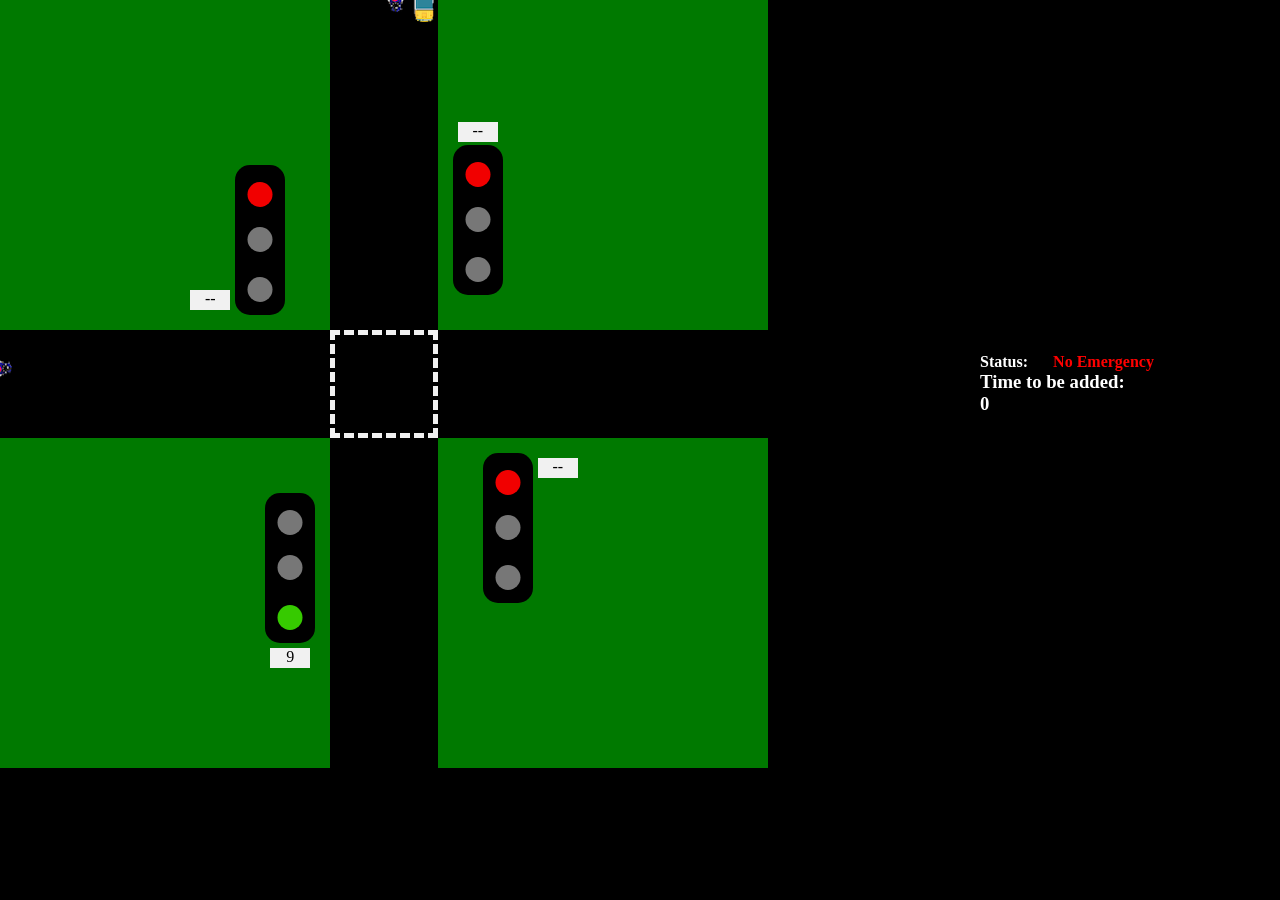
<file: templates/index.html>
<!DOCTYPE html>
<html lang="en">
  <head>
    <meta charset="UTF-8" />
    <meta name="viewport" content="width=device-width, initial-scale=1" />
    <title>Traffic Simulation</title>
    <link rel="stylesheet" href="../static/style.css" />
    <link rel="stylesheet" href="../static/elem.css" />
  </head>
  <body>
    <div class="viewport">
      <div class="map">
        <div class="base">
          <div class="top-section">
            <div class="grass top-left">
              <div class="traffic-light-container" id="ts1">
                <div class="traffic-light-counter" id="tsc1">--</div>
                <div class="frame">
                  <div class="light red"></div>
                  <div class="light yellow"></div>
                  <div class="light green"></div>
                </div>
              </div>
            </div>
            <div class="road road-top vertical"></div>
            <div class="grass top-right">
              <div class="traffic-light-container" id="ts2">
                <div class="traffic-light-counter" id="tsc2">--</div>
                <div class="frame">
                  <div class="light red"></div>
                  <div class="light yellow"></div>
                  <div class="light green"></div>
                </div>
              </div>
            </div>
          </div>
          <div class="middle-section">
            <div class="road road-left horizontal"></div>
            <div class="road junction"></div>
            <div class="road road-right horizontal"></div>
          </div>
          <div class="bottom-section">
            <div class="grass bottom-left">
              <div class="traffic-light-container" id="ts0">
                <div class="traffic-light-counter" id="tsc0">--</div>
                <div class="frame">
                  <div class="light red"></div>
                  <div class="light yellow"></div>
                  <div class="light green"></div>
                </div>
              </div>
            </div>
            <div class="road road-bottom vertical"></div>
            <div class="grass bottom-right">
              <div class="traffic-light-container" id="ts3">
                <div class="traffic-light-counter" id="tsc3">--</div>
                <div class="frame">
                  <div class="light red"></div>
                  <div class="light yellow"></div>
                  <div class="light green"></div>
                </div>
              </div>
            </div>
          </div>
        </div>
        <div class="mapElem">
        <div class="track vertical" id="t0"></div>
          <div class="track vertical" id="t1"></div>
          <div class="track vertical" id="t2"></div>
          <div class="track vertical" id="t3"></div>
  
          <div class="track horizontal" id="t4"></div>
          <div class="track horizontal" id="t5"></div>
          <div class="track horizontal" id="t6"></div>
          <div class="track horizontal" id="t7"></div>
        </div>
      </div>
      <div class="info">
        <div class="container">
          <h4><strong>Status: </strong> <p id="status">No Emergency</p></h4>
          <h3><strong>Time to be added: <p id="time-to-be-added">0</p></strong></h3>
        </div>
      </div>
    </div>

    <script src="../static/script.js"></script>
  </body>
</html>
</file>
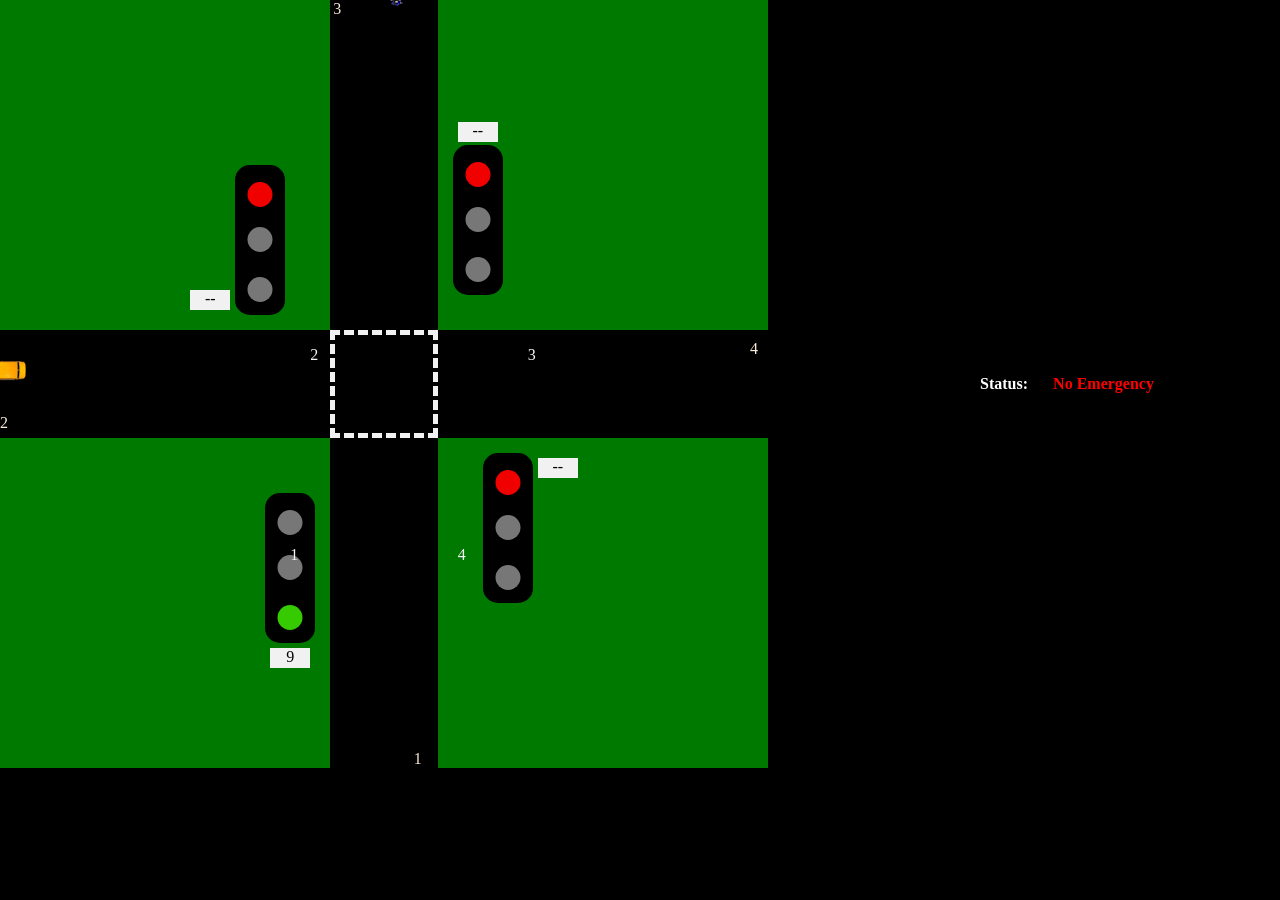
<file: templates/audio.html>
<!DOCTYPE html>
<html lang="en">
  <head>
    <meta charset="UTF-8" />
    <meta name="viewport" content="width=device-width, initial-scale=1" />
    <title>Traffic Simulation</title>
    <link rel="stylesheet" href="../static/style.css" />
    <link rel="stylesheet" href="../static/elem.css" />
  </head>
  <body>
    <div class="viewport">
      <div class="map">
        <div class="base">
          <div class="top-section">
            <div class="grass top-left">
              <div class="traffic-light-container" id="ts1">
                <div class="traffic-light-counter" id="tsc1">--</div>
                <div class="frame">
                  <div class="light red"></div>
                  <div class="light yellow"></div>
                  <div class="light green"></div>
                </div>
                <div class="lane-number" style="color: whitesmoke; position: fixed;bottom: 21rem; z-index: 100;translate: 50px -200px;">2</div>
              </div>
            </div>
            <div class="road road-top vertical"></div>
            <div class="grass top-right">
              <div class="traffic-light-container" id="ts2">
                <div class="traffic-light-counter" id="tsc2">--</div>
                <div class="frame">
                  <div class="light red"></div>
                  <div class="light yellow"></div>
                  <div class="light green"></div>
                </div>
                <div class="lane-number" style="color: whitesmoke; position: fixed;bottom: 21rem; z-index: 100;translate: 50px -200px;">3</div>
              </div>
            </div>
          </div>
          <div class="middle-section">
            <div class="road road-left horizontal"></div>
            <div class="road junction"></div>
            <div class="road road-right horizontal"></div>
          </div>
          <div class="bottom-section">
            <div class="grass bottom-left">
              <div class="traffic-light-container" id="ts0">
                <div class="traffic-light-counter" id="tsc0">--</div>
                <div class="frame">
                  <div class="light red"></div>
                  <div class="light yellow"></div>
                  <div class="light green"></div>
                </div>
                <div class="lane-number" style="color: whitesmoke;position: fixed;bottom: 21rem; z-index: 100;">1</div>
              </div>
            </div>
            <div class="road road-bottom vertical"></div>
            <div class="grass bottom-right">
              <div class="traffic-light-container" id="ts3">
                <div class="traffic-light-counter" id="tsc3">--</div>
                <div class="frame">
                  <div class="light red"></div>
                  <div class="light yellow"></div>
                  <div class="light green"></div>
                </div>
                <div class="lane-number" style="color: whitesmoke; position: fixed;bottom: 21rem; z-index: 100; translate: -50px;">4</div>
              </div>
            </div>
          </div>
        </div>
        <div class="mapElem">
          <div class="track vertical" id="t0">
            <div class="lane-number" style="color: antiquewhite; z-index: 100;">3</div>
          </div>
          <div class="track vertical" id="t1"></div>
          <div class="track vertical" id="t2"></div>
          <div class="track vertical" id="t3">
            <div class="lane-number" style="color: antiquewhite; z-index: 100; translate: 0px 750px">1</div>
          </div>
          <div class="lane-number" style="color: antiquewhite; translate: 750px 340px; position: absolute;">4</div>
  
          <div class="track horizontal" id="t4">
          </div>
          <div class="track horizontal" id="t5"></div>
          <div class="track horizontal" id="t6"></div>
          <div class="track horizontal" id="t7">
            <div class="lane-number" style="color: antiquewhite; z-index: 100; position: absolute;">2</div>
          </div>
        </div>
      </div>
      <div class="info">
        <div class="container">
          <h4><strong>Status: </strong> <p id="status">No Emergency</p></h4>
          <!-- <h3><strong>Time to be added: <p id="time-to-be-added">0</p></strong></h3> -->
        </div>
      </div>
    </div>

    <script src="../static/script.js"></script>
  </body>
</html>
</file>
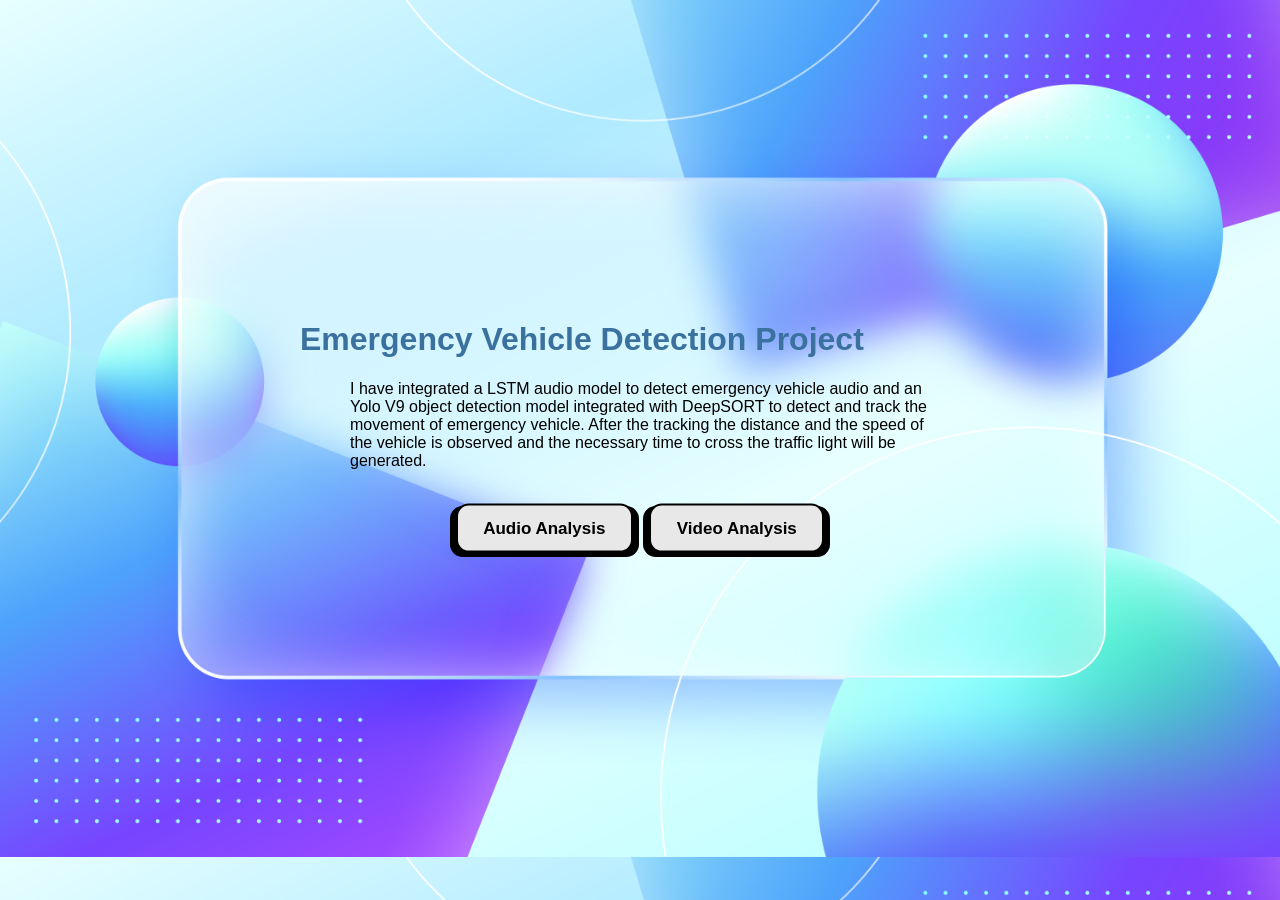
<file: templates/home.html>
<!DOCTYPE html>
<html lang="en">
<head>
    <meta charset="UTF-8">
    <meta name="viewport" content="width=device-width, initial-scale=1.0">
    <title>Document</title>
    <style>
        body {
            font-family: Arial, sans-serif;
            margin: 0;
            padding: 0;
            background-size: cover;
        }
        .navbar {
            background-color: #333;
            overflow: hidden;
        }
        .navbar a {
            float: left;
            display: flex;
            margin: auto;
            color: white;
            text-align: center;
            padding: 14px 20px;
            text-decoration: none;
        }
        .navbar a:hover {
            background-color: #ddd;
            color: black;
        }
        .main-content {
            display: flex;
            flex-direction: column;
            padding: 300px;
        }
        .main-content h1 {
            color: #3b719f;
        }
        .buttons {
            text-align: center;
            margin-top: 20px;
        }
        button {
  /* Variables */
        --button_radius: 0.75em;
        --button_color: #e8e8e8;
        --button_outline_color: #000000;
        font-size: 17px;
        font-weight: bold;
        border: none;
        border-radius: var(--button_radius);
        background: var(--button_outline_color);
        }

        .button_top {
        display: block;
        box-sizing: border-box;
        border: 2px solid var(--button_outline_color);
        border-radius: var(--button_radius);
        padding: 0.75em 1.5em;
        background: var(--button_color);
        color: var(--button_outline_color);
        transform: translateY(-0.2em);
        transition: transform 0.1s ease;
        }

        button:hover .button_top {
        /* Pull the button upwards when hovered */
        transform: translateY(-0.33em);
        }

        button:active .button_top {
        /* Push the button downwards when pressed */
        transform: translateY(0);
        }
    </style>
</head>
<body background="../static/bg-image.jpg">
    <!-- <div class="navbar">
        <a href="#">Home</a>
        <a href="/audio">Audio Analysis</a>
        <a href="/video">Video Analysis</a>
    </div> -->
    
    <div class="main-content">
        <div>
            <h1>Emergency Vehicle Detection Project</h1>
            <p style="padding-left: 50px; padding-right: 50px;">I have integrated a LSTM audio model to detect emergency vehicle audio and an Yolo V9 object detection model integrated with DeepSORT to detect and track the movement of emergency vehicle. After the tracking the distance and the speed of the vehicle is observed and the necessary time to cross the traffic light will be generated.</p>
        </div>
    
        <div class="buttons">
            <a href="./audio.html">
                <button>
                <span class="button_top"> Audio Analysis </span>
              </button></a>
            <a href="./video.html">
                <button>
                <span class="button_top"> Video Analysis </span>
              </button></a>
        </div>        
    </div>
</body>
</html>
</file>
<file: static/style.css>
* {
  margin: 0;
  padding: 0;
  scroll-behavior: smooth;
  box-sizing: border-box;
  /* overflow: hidden; */
}

body {
  width: 1366px;
  min-width: 100vw;
  /* max-width: 100vw; */
  height: 768px;
  min-height: 100vh;
  /* max-height: 100vh; */
  display: flex;
  /* justify-content: center; */
  /* align-items: center; */
  background: fixed #000;
}

.viewport {
  /* height: 768px;
  width: 768px; */
  z-index: 5;
  position: relative;
  display: flex;
}

.map {
  height: 768px;
  width: 768px;
}

.info {
  height: 768px;
  width: 598px;
  min-width: calc(100vw - 768px);
  background: #000;
  display: flex;
  justify-content: center;
  align-items: center;
}

.info .container{
  width: max-content;
  color: white;
}

.info .container h4{
  display: flex;
  color: white;
}


.info .container h4 p#status{
  color: red;
  margin-left: 25px;
}

.base {
  position: relative;
}

.base .top-section {
  height: 330.24px;
  width: 768px;
  display: flex;
}

.base .middle-section {
  height: 107.52px;
  display: flex;
}

.base .bottom-section {
  height: 45%;
  display: flex;
}

.base .grass {
  height: 330.24px;
  width: 330.24px;
  background-color: green;
  position: relative;
}

.base .road {
  background-color: black;
}
/* 307.2 */
.base .road.vertical {
  height: 330.24px;
  width: 107.52px;
}

.base .road.horizontal {
  width: 330.24px;
  height: 107.52px;
}

.base .road.junction {
  height: 107.52px;
  width: 107.52px;
  border: 5px dashed white;
}

.base .traffic-light-container {
  position: absolute;
  top: 0;
  width: fit-content;
}

.base .traffic-light-counter {
  width: 40px;
  height: 20px;
  background: #fff;
  position: absolute;
}

.base .traffic-light-counter {
  display: flex;
  justify-content: center;
}

.base .traffic-light-counter#tsc2 {
  transform: translate(-20px, -98px);
}

.base .traffic-light-counter#tsc3 {
  transform: translate(30px, 20px);
}

.base .traffic-light-counter#tsc0 {
  transform: translate(-20px, 80px);
}

.base .traffic-light-counter#tsc1 {
  transform: translate(-70px, 50px);
}

.base .frame {
  width: 50px;
  height: 150px;
  background-color: black;
  border-radius: 15px;
  position: absolute;
  top: 50%;
  left: 50%;
  transform: translateX(-50%) translateY(-50%);
}
.base .light {
  width: 25px;
  height: 25px;
  border-radius: 50%;
  position: absolute;
  left: 50%;
  transform: translateX(-50%);
}
.base .red {
  background-color: red;
  top: 17px;
}
.base .yellow {
  background-color: #7e7e7e;
  top: 62px;
}
.base .green {
  background-color: #7e7e7e;
  top: 112px;
}

.base .traffic-light-container#ts2 {
  top: 220px;
  left: 40px;
  /* flex-direction: ; */
}

.base .traffic-light-container#ts0 {
  top: 130px;
  right: 40px;
}
.base .traffic-light-container#ts3 {
  bottom: 150px;
  left: 70px;
  /* flex-direction: row; */
}

.base .traffic-light-container#ts1 {
  top: 240px;
  right: 70px;
}
</file>
<file: static/elem.css>
.mapElem {
  position: absolute;
  z-index: 15;
  width: 768px;
  height: 768px;
  top: 0;
  /* bottom: 0; */
  background: #0000000e;
  /* border: 2px solid red; */
}

.mapElem .track {
  position: absolute;
  z-index: 20;
  overflow: hidden;

  /* background: pink; */
}

.mapElem .track.vertical {
  height: 768px;
  /* width: 107.52px; */
  width: 26.88px;
  padding: 0 3px;
}

.mapElem .track.vertical#t0 {
  transform: translateX(330.24px);
}

.mapElem .track.vertical#t1 {
  transform: translateX(357.115px);
}

.mapElem .track.vertical#t2 {
  transform: translateX(383.99px);
}

.mapElem .track.vertical#t3 {
  transform: translateX(410.865px);
}

.mapElem .track.horizontal {
  width: 768px;
  height: 26.88px;
  padding: 3px 0;
}

.mapElem .track.horizontal#t4 {
  transform: translateY(330.24px);
}

.mapElem .track.horizontal#t5 {
  transform: translateY(357.115px);
}

.mapElem .track.horizontal#t6 {
  transform: translateY(383.99px);
}

.mapElem .track.horizontal#t7 {
  transform: translateY(410.865px);
}

.vehicle{
    position: absolute;
    z-index: 25;
}

.vehicle.up , .vehicle.down {
  max-width: 20px;
  height: auto;
}

.vehicle.right , .vehicle.left {
    max-height: 20px;
    width: auto;
  }
</file>
